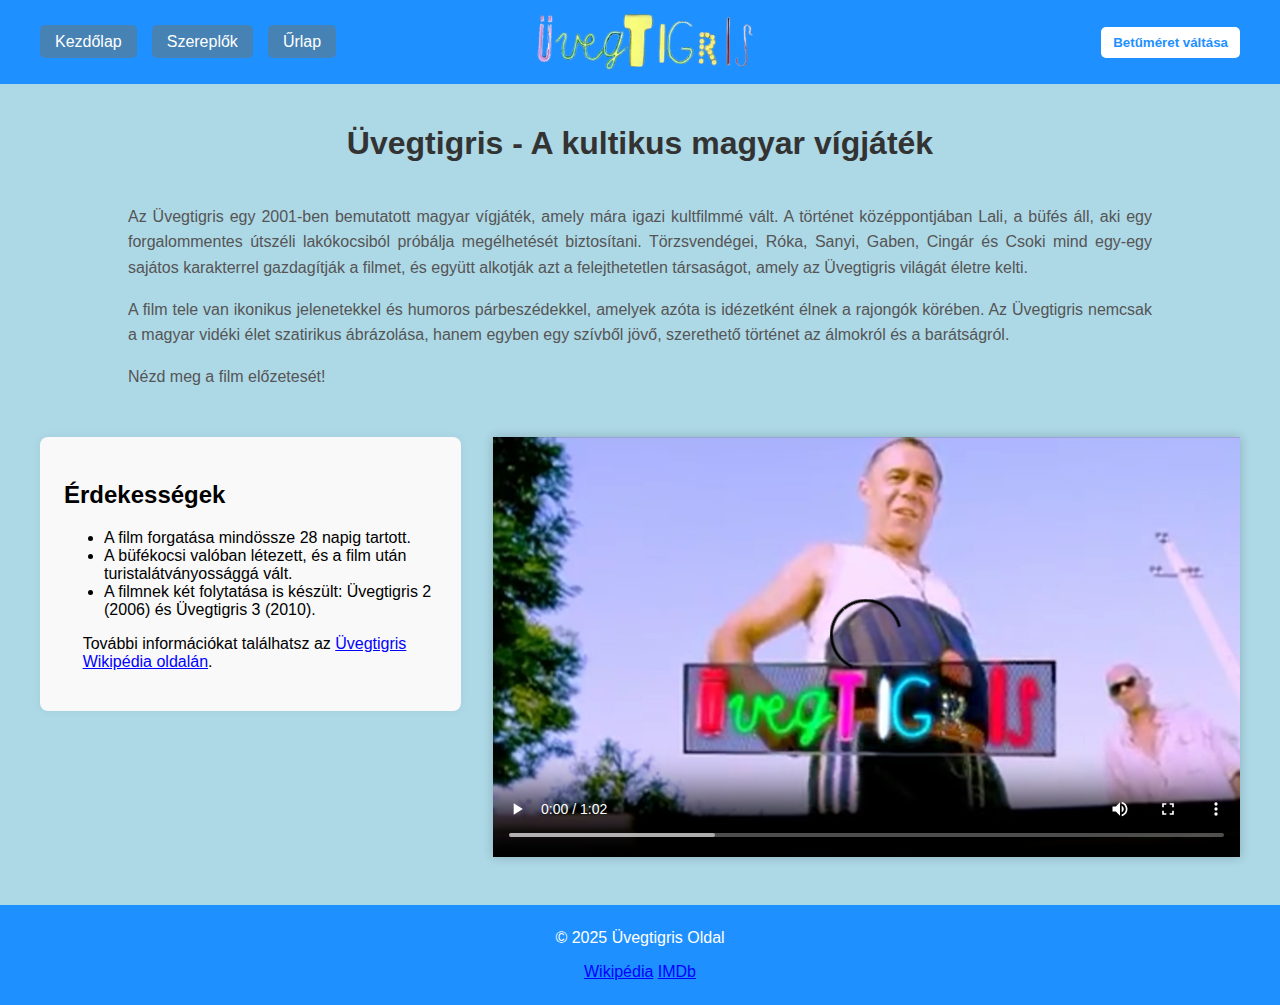
<file: index.html>
<!DOCTYPE html>
<html lang = "hu">

<head>
    <meta charset="UTF-8">
    <title>Üvegtigris - A kultikus magyar vígjáték</title>
    <meta name="viewport" content="width=device-width, initial-scale=1.0">
    <link rel="stylesheet" href="css/style.css">
    <script src="js/fontSize.js" defer></script>
</head>

<body>
    <header>
        <div class="header-grid">
          <nav class="navbar">
            <ul>
              <li><a href="index.html">Kezdőlap</a></li>
              <li><a href="szereplok.html">Szereplők</a></li>
              <li><a href="urlap.html">Űrlap</a></li>
            </ul>
          </nav>
      
          <div class="header-image-container">
            <img src="media/header_pic.png" alt="Üvegtigris">
          </div>
      
          <div class="button-container">
            <button id="betumeretGomb">Betűméret váltása</button>
          </div>
        </div>
    </header>

    <main>
        <article class="content">
            <section>
                <h1>Üvegtigris - A kultikus magyar vígjáték</h1>
                <p>Az Üvegtigris egy 2001-ben bemutatott magyar vígjáték, amely mára igazi kultfilmmé vált. 
                    A történet középpontjában Lali, a büfés áll, aki egy forgalommentes útszéli lakókocsiból próbálja megélhetését biztosítani. 
                    Törzsvendégei, Róka, Sanyi, Gaben, Cingár és Csoki mind egy-egy sajátos karakterrel gazdagítják a filmet, 
                    és együtt alkotják azt a felejthetetlen társaságot, amely az Üvegtigris világát életre kelti.</p>
                <p>A film tele van ikonikus jelenetekkel és humoros párbeszédekkel, amelyek azóta is idézetként élnek a rajongók körében. 
                    Az Üvegtigris nemcsak a magyar vidéki élet szatirikus ábrázolása, hanem egyben egy szívből jövő, 
                    szerethető történet az álmokról és a barátságról.</p>
                <p>Nézd meg a film előzetesét!</p>
            </section>
        </article>

        <div class="video-section">
            <aside class="sidebar">
                <h2>Érdekességek</h2>
                <ul>
                    <li>A film forgatása mindössze 28 napig tartott.</li>
                    <li>A büfékocsi valóban létezett, és a film után turistalátványossággá vált.</li>
                    <li>A filmnek két folytatása is készült: Üvegtigris 2 (2006) és Üvegtigris 3 (2010).</li>
                </ul>
                <p>További információkat találhatsz az <a href="https://hu.wikipedia.org/wiki/%C3%9Cvegtigris_(film)" target="_blank">Üvegtigris Wikipédia oldalán</a>.</p>
            </aside>

            <div class="video-container">
                <video width="560" height="315" controls poster="media/uvegtigris_poster.jpg">
                    <source src="media/trailer.mp4" type="video/mp4">
                    Az Ön böngészője nem támogatja a videó lejátszását.
                </video>
            </div>
        </div>
    </main>

    <footer id="footer">
        <div class="footer-content">
            <p>&copy; 2025 Üvegtigris Oldal</p>
            <p>
                <a href="https://hu.wikipedia.org/wiki/Üvegtigris" target="_blank">Wikipédia</a>
                <a href="https://www.imdb.com/title/tt0257290/" target="_blank">IMDb</a>
            </p>
        </div>
    </footer>
</body>

</html>
</file>
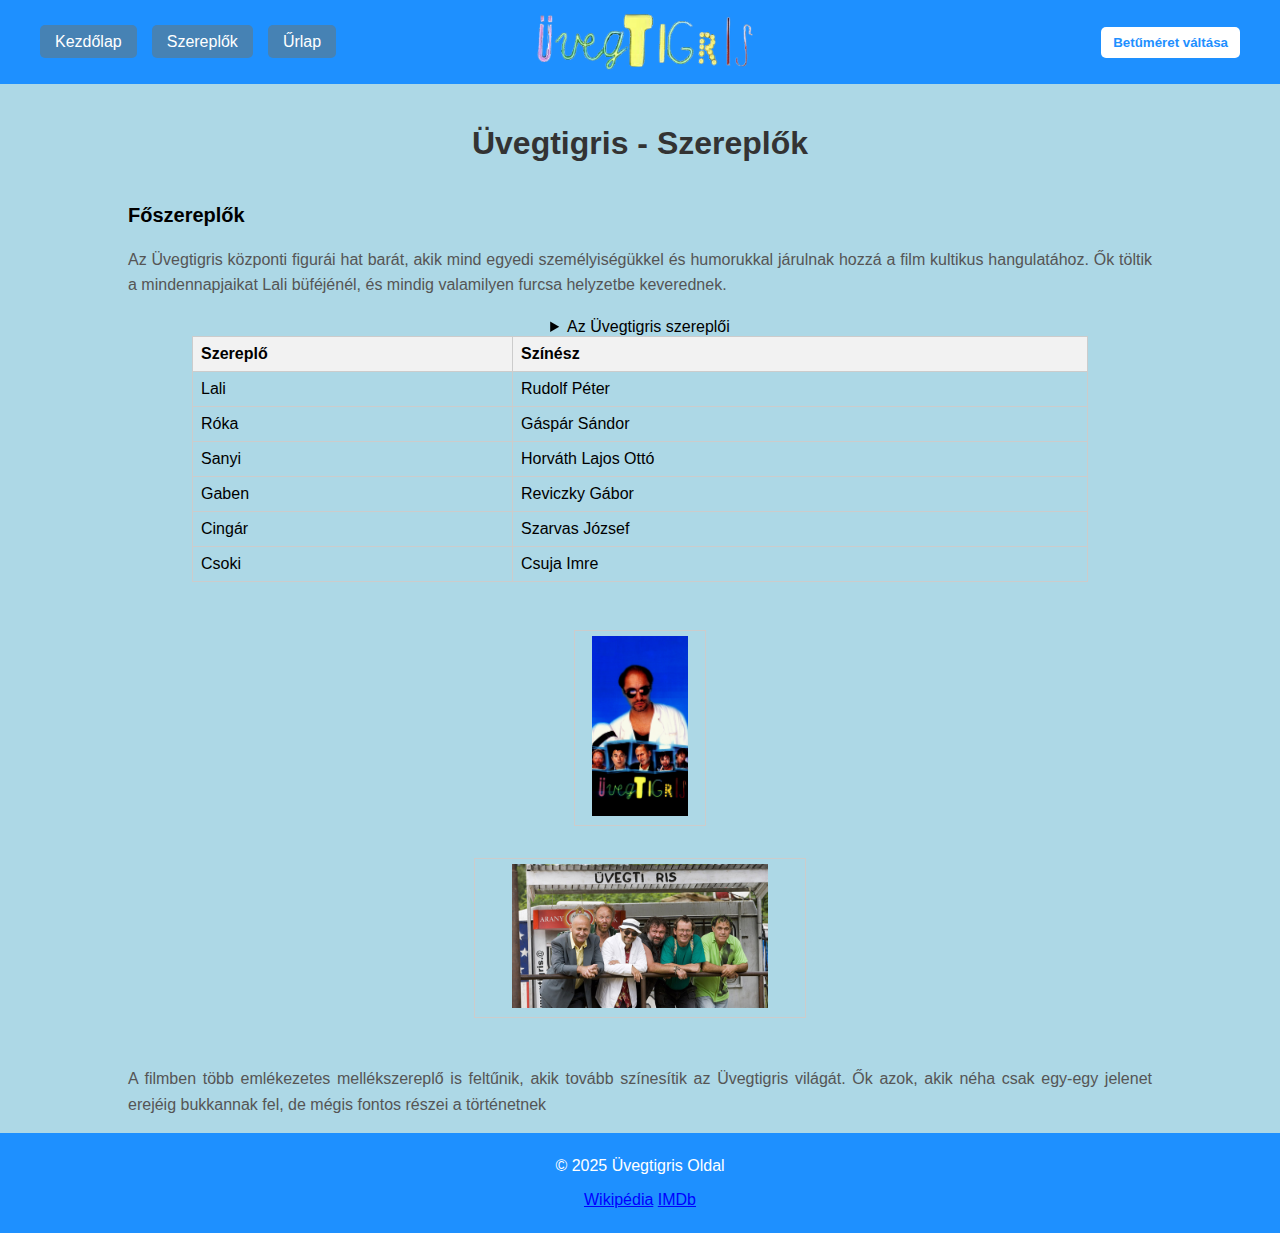
<file: szereplok.html>
<!DOCTYPE html>
<html lang = "hu">

<head>
    <meta charset="UTF-8">
    <title>Üvegtigris - Szereplők</title>
    <meta name="viewport" content="width=device-width, initial-scale=1.0">
    <link rel="stylesheet" href="css/style.css">
    <script src="js/fontSize.js" defer></script>
</head>

<body>
    <header>
        <div class="header-grid">
          <nav class="navbar">
            <ul>
              <li><a href="index.html">Kezdőlap</a></li>
              <li><a href="szereplok.html">Szereplők</a></li>
              <li><a href="urlap.html">Űrlap</a></li>
            </ul>
          </nav>
      
          <div class="header-image-container">
            <img src="media/header_pic.png" alt="Üvegtigris">
          </div>
      
          <div class="button-container">
            <button id="betumeretGomb">Betűméret váltása</button>
          </div>
        </div>
    </header>

    <main>
        <section class="content">
            <h1>Üvegtigris - Szereplők</h1>
            <h3>Főszereplők</h3>
            <p>Az Üvegtigris központi figurái hat barát, akik mind egyedi személyiségükkel és humorukkal járulnak hozzá a film kultikus hangulatához. 
                Ők töltik a mindennapjaikat Lali büféjénél, és mindig valamilyen furcsa helyzetbe keverednek.</p>

            <table>
                <caption>
                    <details>
                        <summary>Az Üvegtigris szereplői</summary>
                        <p>A táblázat az Üvegtigris című magyar film főszereplőit és a karaktereket alakító színészeket mutatja be. A film több kultikus karaktert is felvonultat, akiket kiváló magyar színészek alakítanak.</p>
                    </details>
                </caption>
                <thead>
                    <tr>
                        <th>Szereplő</th>
                        <th>Színész</th>
                    </tr>
                </thead>
                <tbody>
                    <tr>
                        <td>Lali</td>
                        <td>Rudolf Péter</td>
                    </tr>
                    <tr>
                        <td>Róka</td>
                        <td>Gáspár Sándor</td>
                    </tr>
                    <tr>
                        <td>Sanyi</td>
                        <td>Horváth Lajos Ottó</td>
                    </tr>
                    <tr>
                        <td>Gaben</td>
                        <td>Reviczky Gábor</td>
                    </tr>
                    <tr>
                        <td>Cingár</td>
                        <td>Szarvas József</td>
                    </tr>
                    <tr>
                        <td>Csoki</td>
                        <td>Csuja Imre</td>
                    </tr>
                </tbody>
            </table>
        </section>

        <div class="image-container2">
            <a href="media/borito.jpg" class="thumbnail">
                <img src="media/borito.jpg" alt="Borító" class="image-vertical">
            </a>
            <a href="media/szereplok.jpg" class="thumbnail">
                <img src="media/szereplok.jpg" alt="Szereplők" class="image-horizontal">
            </a>
        </div>

        <section class="bottom-content">
            <p>A filmben több emlékezetes mellékszereplő is feltűnik, akik tovább színesítik az Üvegtigris világát. 
                Ők azok, akik néha csak egy-egy jelenet erejéig bukkannak fel, de mégis fontos részei a történetnek</p>

        </section>
    </main>

    <footer>
        <div class="footer-content">
            <p>&copy; 2025 Üvegtigris Oldal</p>
            <p>
                <a href="https://hu.wikipedia.org/wiki/Üvegtigris" target="_blank">Wikipédia</a>
                <a href="https://www.imdb.com/title/tt0257290/" target="_blank">IMDb</a>
            </p>
        </div>
    </footer>

</body>

</html>
</file>
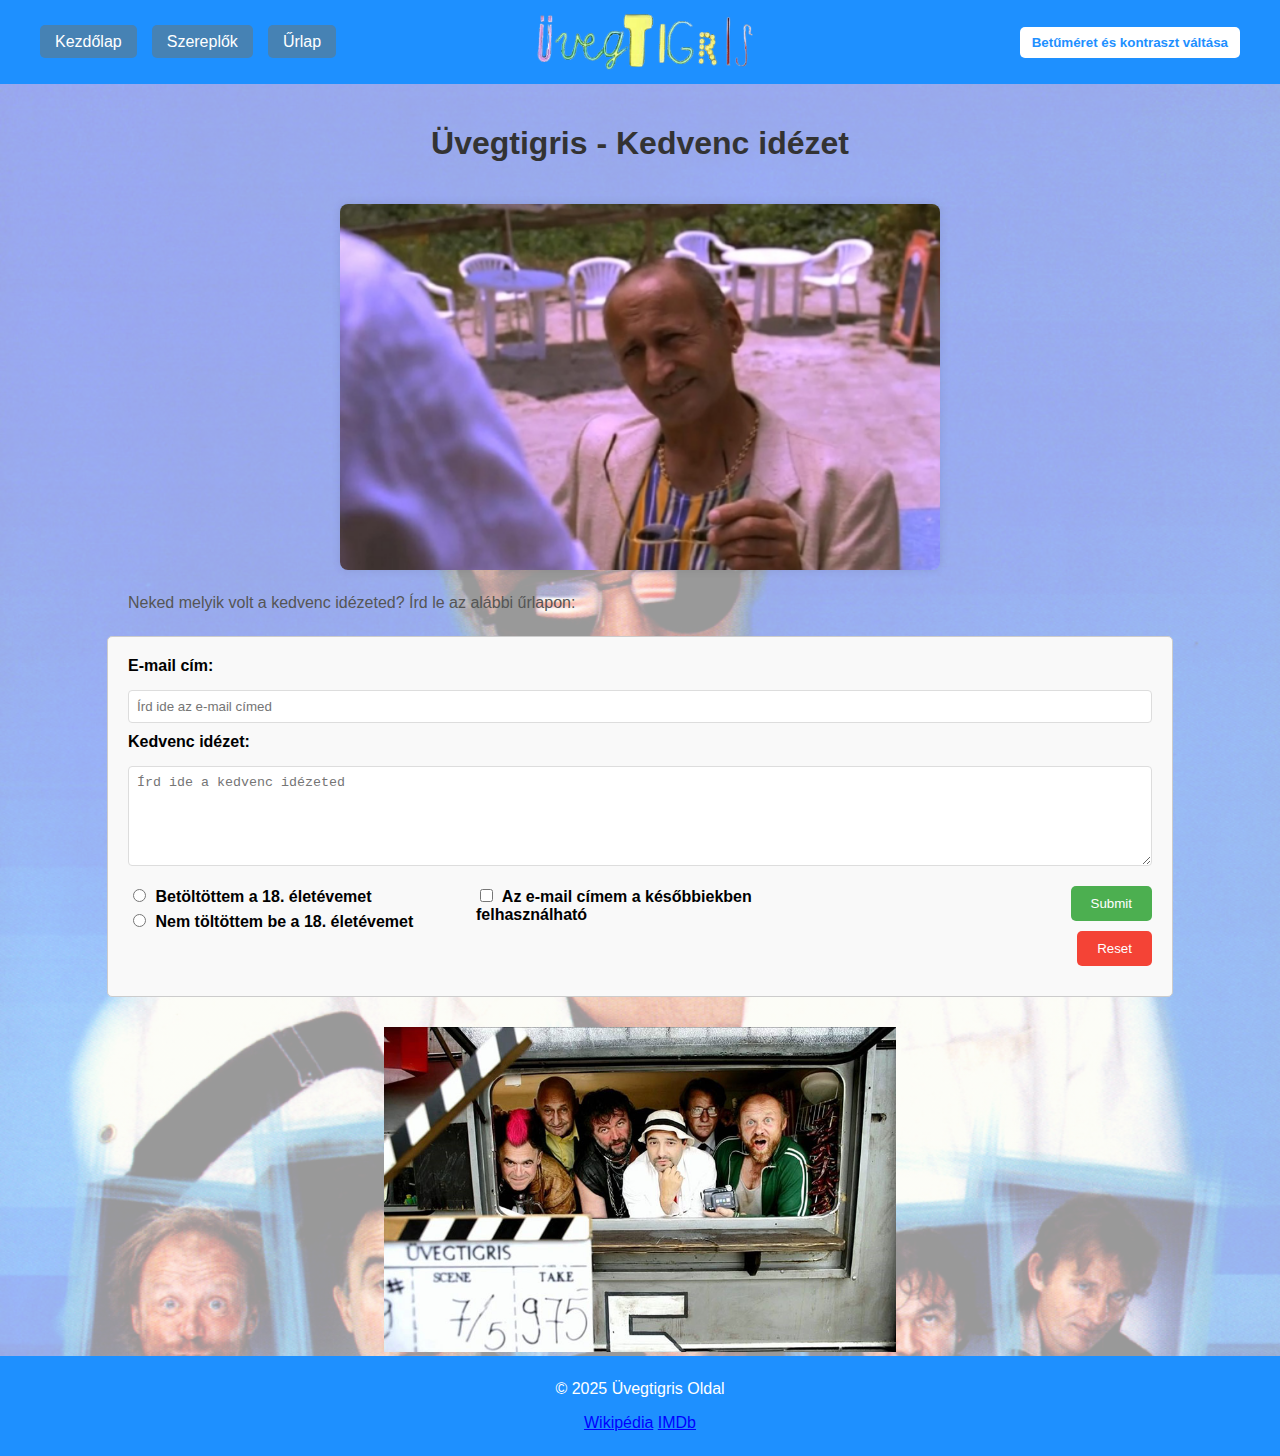
<file: urlap.html>
<!DOCTYPE html>
<html lang = "hu">

<head>
    <meta charset="UTF-8">
    <title>Üvegtigris - Űrlap</title>
    <meta name="viewport" content="width=device-width, initial-scale=1.0">
    <link rel="stylesheet" href="css/style.css">
    <script src="js/fontSize.js" defer></script>
</head>

<body  style="background-image: linear-gradient(rgba(255, 255, 255, 0.6), rgba(255, 255, 255, 0.6)), url('media/borito.jpg'); background-size: cover; background-repeat: no-repeat;">
    <header>
        <div class="header-grid">
          <nav class="navbar">
            <ul>
              <li><a href="index.html">Kezdőlap</a></li>
              <li><a href="szereplok.html">Szereplők</a></li>
              <li><a href="urlap.html">Űrlap</a></li>
            </ul>
          </nav>
      
          <a href="index.html" class="header-image-container">
            <img src="media/header_pic.png" alt="Üvegtigris, a film logója">
          </a>
      
          <div class="button-container">
            <button id="betumeretGomb">Betűméret és kontraszt váltása</button>
          </div>
        </div>
    </header>
            
    <main>
        <section class="content">
            <h1>Üvegtigris - Kedvenc idézet</h1>
            
            <figure class="image-container">
                <img src="media/gaben.jpg" alt="Gaben, aki épp Lalival beszélget">
            </figure>

            <p>Neked melyik volt a kedvenc idézeted? Írd le az alábbi űrlapon:</p>
            
            <form class="form-grid">
                <div>
                    <label for="szovegmezo">E-mail cím:</label>
                    <input type="text" id="szovegmezo" name="szovegmezo" maxlength="50" placeholder="Írd ide az e-mail címed">
                    
                    <label for="szovegterulet">Kedvenc idézet:</label>
                    <textarea id="szovegterulet" name="szovegterulet" maxlength="500" placeholder="Írd ide a kedvenc idézeted"></textarea>
                </div>
            
                <div class="form-column">
                    <div>
                        <label for="opcio1">
                            <input type="radio" id="opcio1" name="radio" value="opcio1"> Betöltöttem a 18. életévemet
                        </label>
                    </div>
                    <div>
                        <label for="opcio2">
                            <input type="radio" id="opcio2" name="radio" value="opcio2"> Nem töltöttem be a 18. életévemet
                        </label>
                    </div>
                </div>
            
                <div class="form-column checkbox-container">
                    <label for="checkbox">
                        <input type="checkbox" id="checkbox" name="checkbox" value="elfogad"> Az e-mail címem a későbbiekben felhasználható
                    </label>
                </div>
            
                <div class="form-column buttons-container">
                    <button type="submit">Submit</button>
                    <button type="reset">Reset</button>
                </div>
            </form>            
        </section>

        <div class="image-container-bottom">
            <img src="media/szereplok2.jpg" alt="A film főszereplői a büfében">
        </div>

    </main>

    <footer>
        <div class="footer-content">
            <p>&copy; 2025 Üvegtigris Oldal</p>
            <p>
                <a href="https://hu.wikipedia.org/wiki/Üvegtigris" target="_blank">Wikipédia</a>
                <a href="https://www.imdb.com/title/tt0257290/" target="_blank">IMDb</a>
            </p>
        </div>
    </footer>

</body>

</html>
</file>
<file: css/style.css>
body {
    font-family: "Segoe UI", Arial, sans-serif;
    font-size: 1rem;
    margin: 0;
    background-color: #ADD8E6;
    width: 100%;
    box-sizing: border-box;
}

.high-contrast {
    background-color: #000;
    color: white;
    font-weight: bold;
    text-transform: uppercase;
}

header {
  background-color: #1E90FF;
  padding: 10px 0;
}

.header-grid {
  display: grid;
  grid-template-columns: 1fr auto 1fr;
  align-items: center;
  gap: 10px;
  max-width: 1200px;
  margin: 0 auto;
  padding: 0 20px;
}

.navbar ul {
  list-style: none;
  display: flex;
  flex-wrap: wrap;
  gap: 15px;
  padding: 0;
  margin: 0;
}

.navbar ul li a {
  color: white;
  text-decoration: none;
  padding: 8px 15px;
  border-radius: 5px;
  background-color: #4682B4;
  transition: background-color 0.3s;
}

.navbar ul li a:hover {
  background-color: #6495ED;
}

.header-image-container {
  justify-self: center;
}

.header-image-container img {
  max-height: 60px;
  height: auto;
  width: auto;
}

.button-container {
  justify-self: end;
}

#betumeretGomb {
  background-color: white;
  color: #1E90FF;
  border: none;
  padding: 8px 12px;
  border-radius: 5px;
  cursor: pointer;
  font-weight: bold;
}

@media screen and (max-width: 768px) {
  .header-grid {
    grid-template-columns: 1fr;
    grid-template-rows: auto auto auto;
    text-align: center;
  }

  .navbar ul {
    justify-content: center;
  }

  .button-container {
    justify-self: center;
    margin-top: 10px;
  }

  .video-section {
    flex-direction: column;
    align-items: center;
  }

  .sidebar,
  .video-container {
      max-width: 100%;
  }
}
  
main h1 {
    font-size: 2rem;
    padding: 20px;
    text-align: center;
}

main h3 {
    font-size: 1.5rem;
    padding: 20px 0px;
    text-align: left;
}

main p {
    font-size: 1rem;
    padding: 0 5%;
    text-align: left;
}

.content {
    margin-bottom: 30px;
}

.content h1 {
    font-size: 2rem;
    color: #333;
}

.content h3 {
    font-size: 1.25rem;
    text-align: justify;
    padding: 0 10%;
}

.content p {
    font-size: 1rem;
    line-height: 1.6;
    color: #555;
    text-align: justify;
    padding: 0 10%;
}

.video-section {
    display: flex;
    flex-wrap: wrap;
    gap: 2rem;
    justify-content: center;
    align-items: flex-start;
    max-width: 1200px;
    margin: 2rem auto;
    padding: 1rem;
}

.sidebar {
    flex: 1;
    min-width: 250px;
    max-width: 400px;
    background-color: #f9f9f9;
    padding: 1.5rem;
    border-radius: 8px;
    box-shadow: 0 0 10px rgba(0,0,0,0.05);
}

.video-container {
    flex: 2;
    width: 100%;
    max-width: 840px;
    aspect-ratio: 16 / 9;
    box-shadow: 0 0 10px rgba(0, 0, 0, 0.2);
    position: relative;
}

.video-container video {
    width: 100%;
    height: 100%;
    display: block;
    border: none;
    object-fit: cover;
}

footer {
    flex-shrink: 0;
    background-color: #1E90FF;
    color: white;
    text-align: center;
    padding: 0.5rem 0;
    position: static;
    bottom: 0;
    width: 100%;
}

.footer-content {
    max-width: 1200px;
    margin: 0 auto;
    padding: 0 1rem;
    text-align: center;
}

a:link {
    color: blue;
}

a:visited {
    color: purple;
}

.navbar a {
    color: white;
}

.navbar a:visited {
    color: white;
}

/*második oldal spec*/

table {
    width: 70%;
    margin: 20px auto;
    border-collapse: collapse;
}

th, td {
    border: 1px solid #ccc;
    padding: 8px;
    text-align: left;
}

th {
    background-color: #f2f2f2;
}

.image-container2 {
    display: flex;
    flex-direction: column;
    align-items: center;
    justify-content: center;
    margin: 2rem 0;
}

.thumbnail {
    display: block;
    margin: 1rem 0;
    border: 0.0625rem solid #ccc;
    padding: 0.3125rem;
    transition: transform 0.2s;
    text-align: center;
}

.thumbnail:hover {
    transform: scale(1.05);
    box-shadow: 0 0 0.625rem rgba(0,0,0,0.2);
}

.image-container2 img {
    max-width: 80%;
    max-height: 20vh;
    object-fit: cover;
}

.image-vertical {
    height: 20vh;
    width: auto;
}

.image-horizontal {
    width: 80%;
    height: auto;
}

.bottom-content p {
    line-height: 1.6;
    color: #555;
    text-align: justify;
    padding: 0 10%;
}

/*harmadik oldal spec*/

.image-container {
    width: 100%;
    max-width: 600px;
    margin: 20px auto;
    text-align: center;
}

.image-container img {
    width: 100%;
    height: auto;
    display: block;
    border-radius: 8px;
    box-shadow: 0 0 10px rgba(0, 0, 0, 0.1);
}

form {
    width: 80%;
    margin: 20px auto;
    padding: 20px;
    border: 1px solid #ccc;
    border-radius: 5px;
    background-color: #f9f9f9;
    display: grid;
    grid-template-columns: 1fr 1fr 1fr;
    gap: 20px;
    align-items: start;
}

form > div:first-child {
    grid-column: 1 / -1;
    display: flex;
    flex-direction: column;
    gap: 10px;
}

.form-column {
    display: flex;
    flex-direction: column;
}

.checkbox-container {
    justify-content: center;
}

.buttons-container {
    grid-column: 3 / 4;
    display: flex;
    flex-direction: column;
    align-items: flex-end;
}

.buttons-container button {
    padding: 10px 20px;
    margin-bottom: 10px;
    border: none;
    border-radius: 5px;
    cursor: pointer;
}

.buttons-container button[type="submit"] {
    background-color: #4CAF50;
    color: white;
}

.buttons-container button[type="reset"] {
    background-color: #f44336;
    color: white;
}

form label {
    display: block;
    margin-bottom: 5px;
    font-weight: bold;
}

form input[type="radio"],
form input[type="checkbox"] {
    margin-right: 5px;
}

form input[type="text"],
form textarea {
    width: 100%;
    padding: 8px;
    border: 1px solid #ddd;
    border-radius: 4px;
    box-sizing: border-box;
}

form textarea {
    height: 100px;
}

.image-container-bottom {
    margin-top: 20px;
    text-align: center;
}

.image-container-bottom img {
    max-width: 40%;
    height: auto;
}

@media screen and (max-width: 600px) {
    form {
        grid-template-columns: 1fr;
    }

    .buttons-container {
        grid-column: 1;
        align-items: center;
    }

    .image-container-bottom img {
        max-width: 80%;
    }
}

@media screen and (min-width: 601px) and (max-width: 1024px) {
    form {
        grid-template-columns: 1fr 1fr;
    }

    .buttons-container {
        grid-column: 2 / 3;
        align-items: flex-end;
    }

    .image-container-bottom img {
        max-width: 60%;
    }
}

@media screen and (min-width: 1025px) {
    form {
        grid-template-columns: 1fr 1fr 1fr;
    }

    .buttons-container {
        grid-column: 3 / 4;
        align-items: flex-end;
    }

    .image-container-bottom img {
        max-width: 40%;
    }
}
</file>
